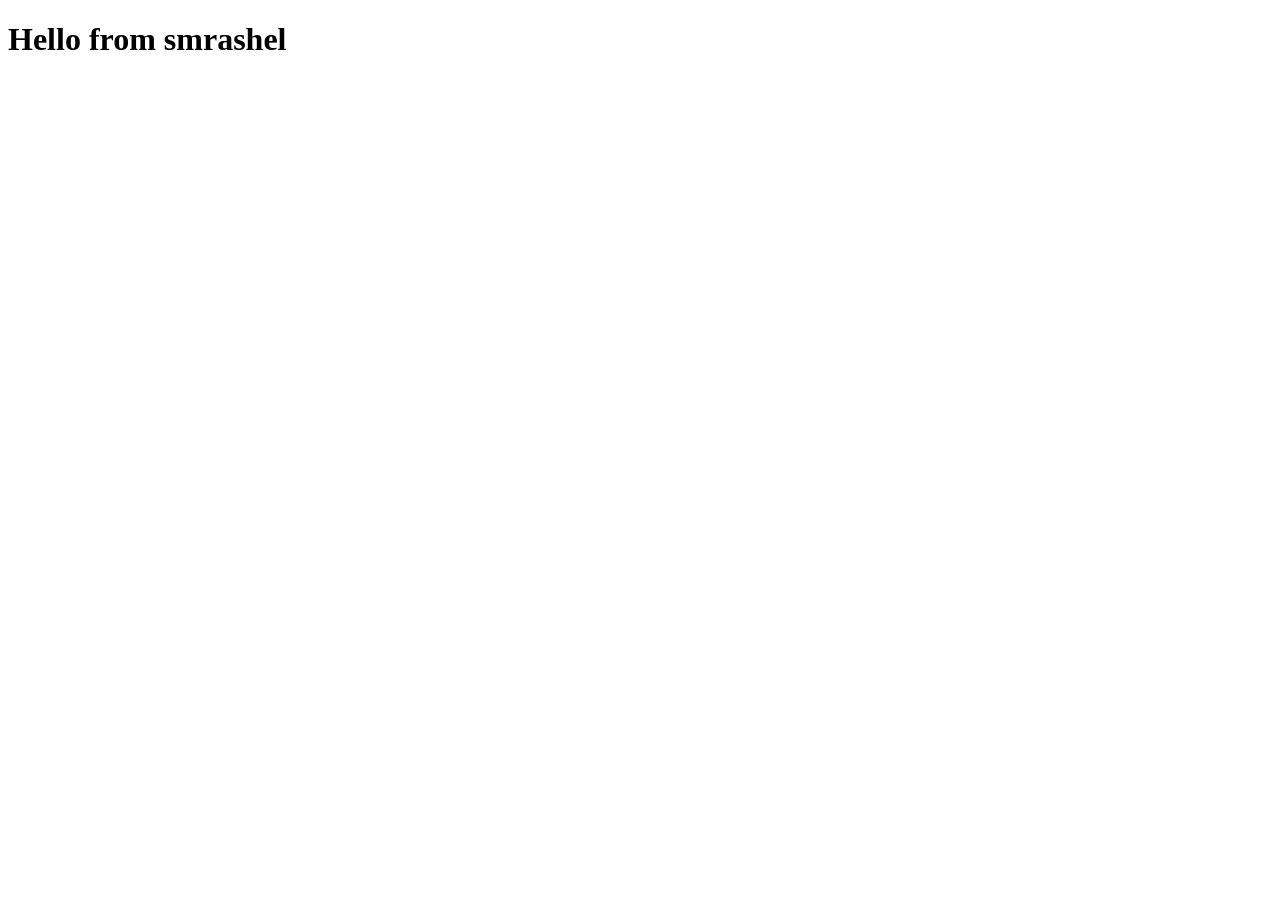
<file: index.html>
<!DOCTYPE html>
<html lang="en">
<head>
    <meta charset="UTF-8">
    <meta name="viewport" content="width=device-width, initial-scale=1.0">
    <title>Document</title>
</head>
<body>
    <h1>Hello from smrashel</h1>
</body>
</html>
</file>
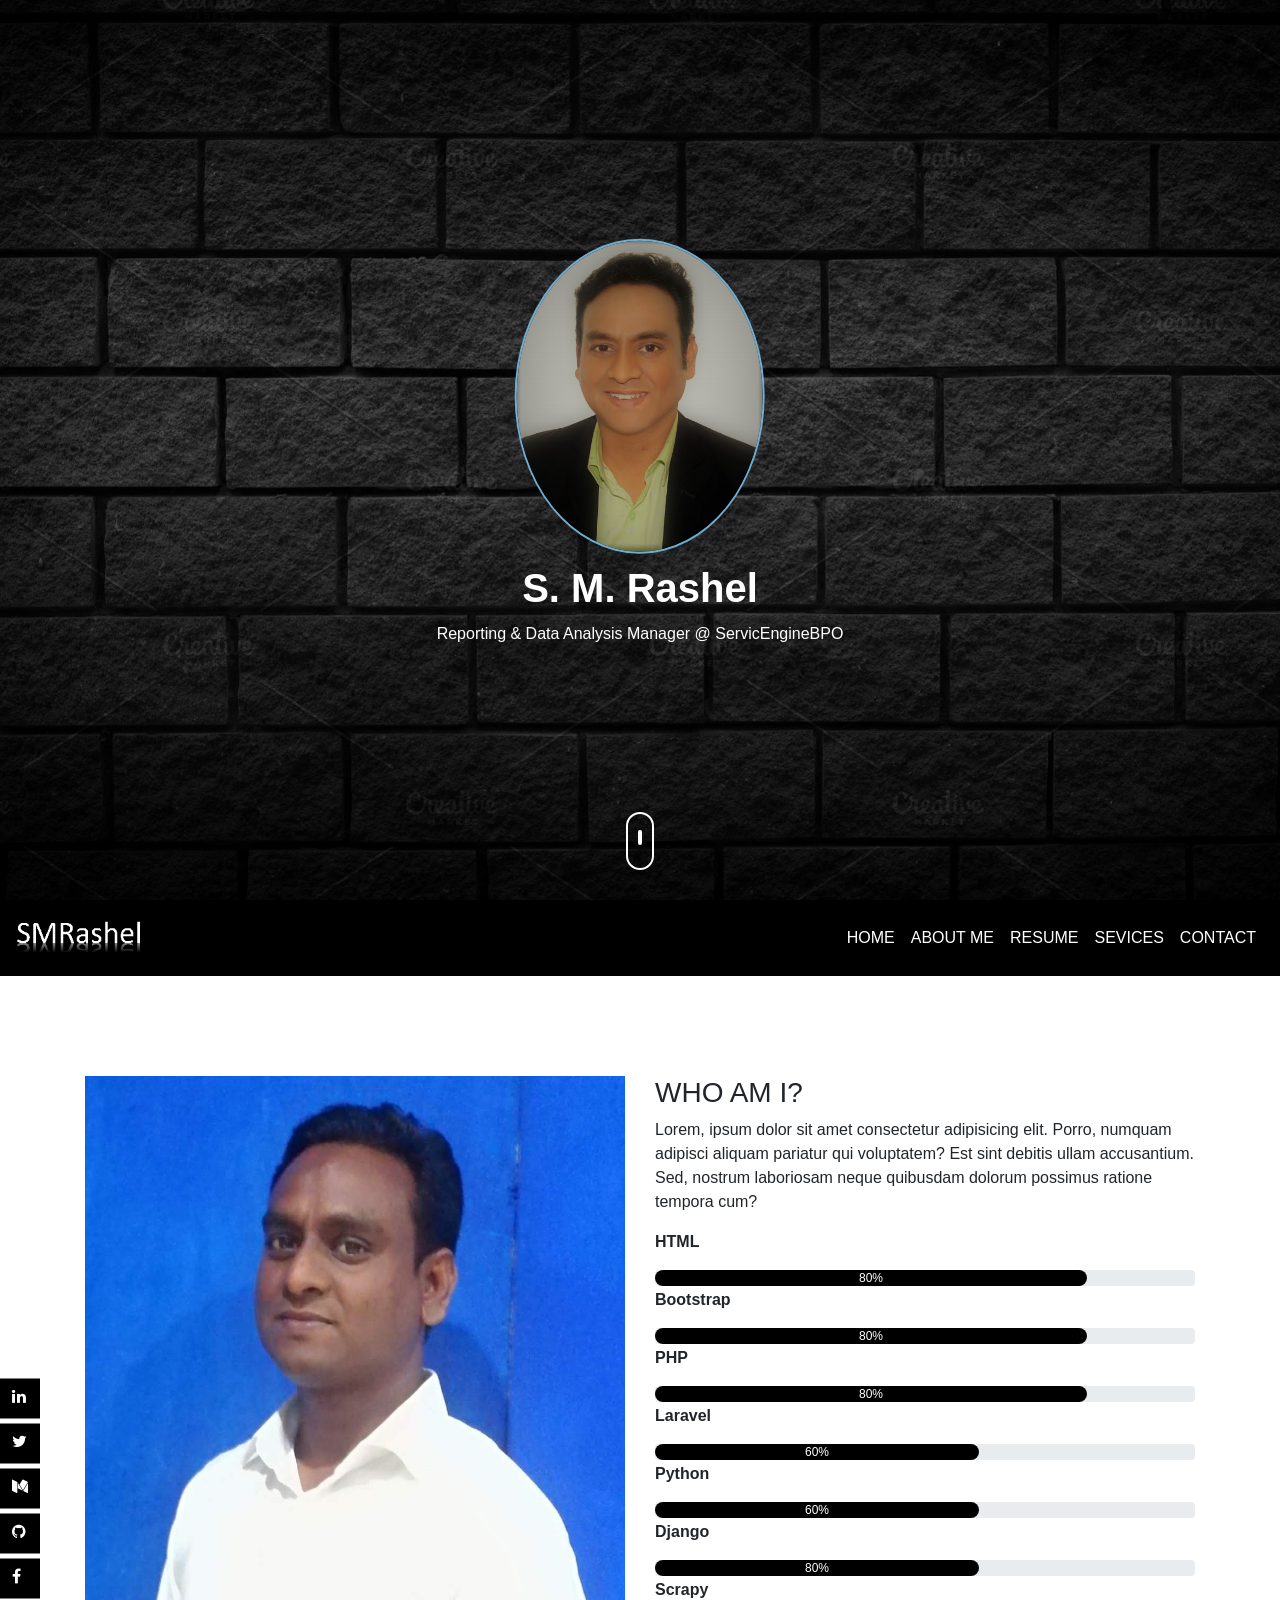
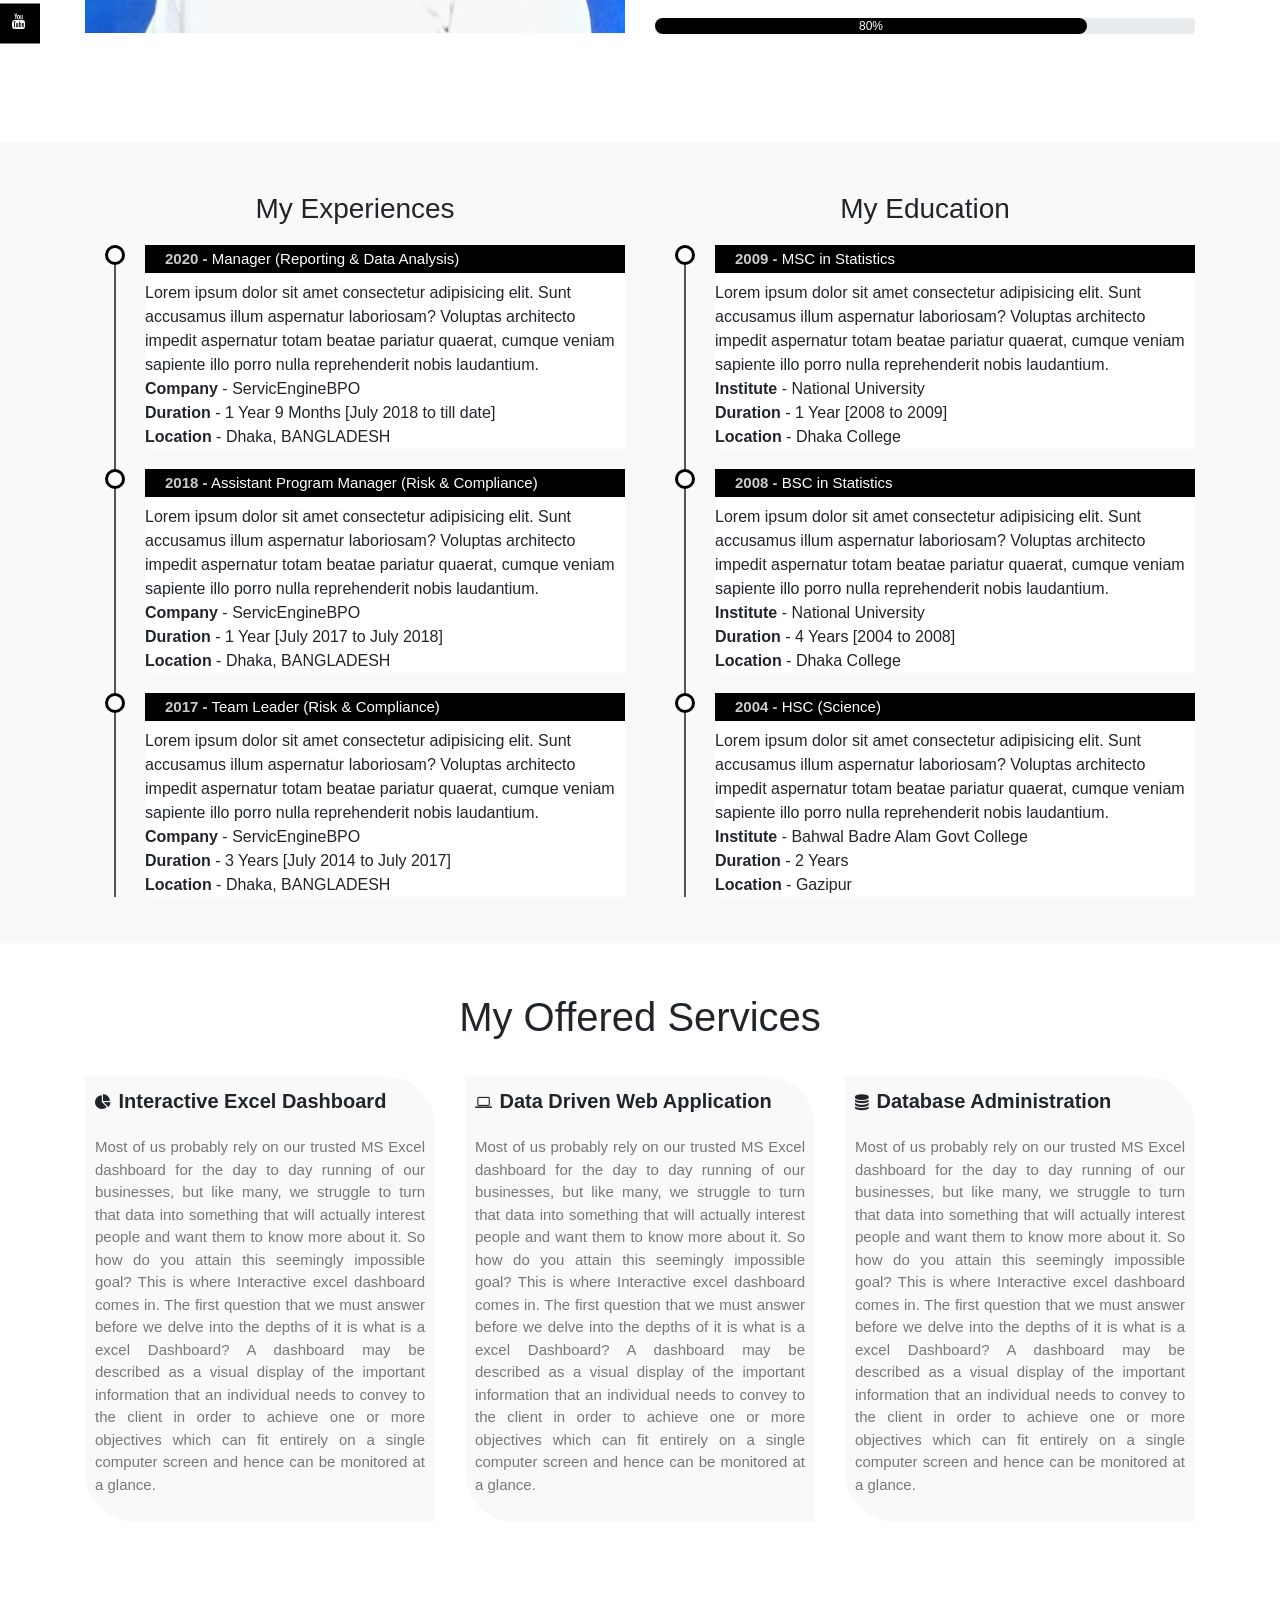
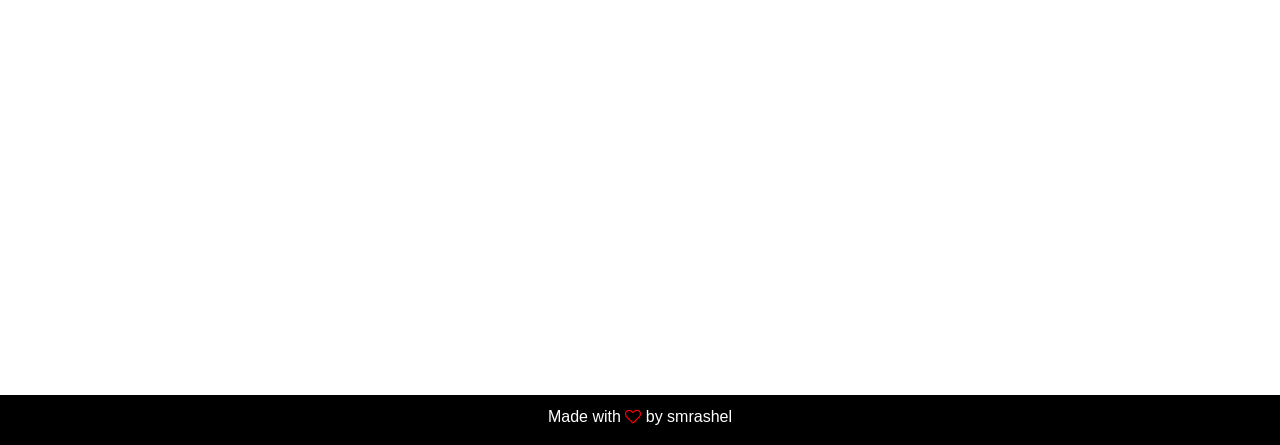
<file: portfolio/index.html>
<!DOCTYPE html>
<html lang="en">
<head>
    <meta charset="UTF-8">
    <meta name="viewport" content="width=device-width, initial-scale=1.0">
    <title>Resume</title>
    <link rel="stylesheet" href="css/style.css">
    <link rel="stylesheet" href="css/bootstrap.min.css">
    <link rel="stylesheet" href="https://stackpath.bootstrapcdn.com/font-awesome/4.7.0/css/font-awesome.min.css">
</head>
<body>
    <!-------------- Header Section --------------------->
    <section id="header">
        <div class="container text-center">
            <div class="user-box">
                <img src="images/user1.jpg" alt="">
                <h1>S. M. Rashel</h1>
                <p>Reporting & Data Analysis Manager @ ServicEngineBPO</p>
            </div>
            <div class="scroll-btn">
                <div class="scroll-bar">
                    <a href="#about">
                        <span></span>
                    </a>
                </div>
            </div>
        </div>
    </section>
    <!-------------- User-Info Section --------------------->
    <section id="user-info">
        <div class="nav-bar">
            <nav class="navbar navbar-expand-lg">
                <a class="navbar-brand" href="#"><img src="images/smrashel.png" alt="smrashel"></a>
                <button class="navbar-toggler" type="button" data-toggle="collapse" data-target="#navbarNav" aria-controls="navbarNav" aria-expanded="false" aria-label="Toggle navigation">
                    <i class="fas fa-bars"></i>
                </button>
                <div class="collapse navbar-collapse" id="navbarNav">
                  <ul class="navbar-nav ml-auto">
                    <li class="nav-item">
                      <a class="nav-link" href="#top">HOME</a>
                    </li>
                    <li class="nav-item">
                      <a class="nav-link" href="#about">ABOUT ME</a>
                    </li>
                    <li class="nav-item">
                      <a class="nav-link" href="#resume">RESUME</a>
                    </li>
                    <li class="nav-item">
                      <a class="nav-link" href="#services">SEVICES</a>
                    </li>
                    <li class="nav-item">
                        <a class="nav-link" href="#contact">CONTACT</a>
                      </li>
                  </ul>
                </div>
            </nav>
        </div>

          <!-------------- About --------------------->
          <div class="about container" id="about">
              <div class="row">
                <div class="col-md-6 text-center">
                    <img src="images/user2.jpg" class="profile-img img-fluid">
                </div>
                <div class="col-md-6">
                    <h3>
                        WHO AM I?                        
                    </h3>
                    <p>
                        Lorem, ipsum dolor sit amet consectetur adipisicing elit. Porro,
                        numquam adipisci aliquam pariatur qui voluptatem? Est sint debitis
                        ullam accusantium. Sed, nostrum laboriosam neque quibusdam dolorum
                        possimus ratione tempora cum?
                    </p>
                    <div class="skills-bar">
                        <p>HTML</p>
                        <div class="progress">
                            <div class="progress-bar" style="width: 80%;">
                                80%
                            </div>
                        </div>

                        <p>Bootstrap</p>
                        <div class="progress">
                            <div class="progress-bar" style="width: 80%;">
                                80%
                            </div>
                        </div>

                        <p>PHP</p>
                        <div class="progress">
                            <div class="progress-bar" style="width: 80%;">
                                80%
                            </div>
                        </div>

                        <p>Laravel</p>
                        <div class="progress">
                            <div class="progress-bar" style="width: 60%;">
                                60%
                            </div>
                        </div>

                        <p>Python</p>
                        <div class="progress">
                            <div class="progress-bar" style="width: 60%;">
                                60%
                            </div>
                        </div>

                        <p>Django</p>
                        <div class="progress">
                            <div class="progress-bar" style="width: 60%;">
                                80%
                            </div>
                        </div>

                        <p>Scrapy</p>
                        <div class="progress">
                            <div class="progress-bar" style="width: 80%;">
                                80%
                            </div>
                        </div>

                    </div>
                </div>
              </div>
          </div>
          <!-------------Social Icons------------------->

          <div class="social-icons">
            <ul>
                <a href=""> <li><i class="fa fa-linkedin"></i></li> </a>
                <a href=""> <li><i class="fa fa-twitter"></i></li> </a>
                <a href=""> <li><i class="fa fa-medium"></i></li> </a>
                <a href=""> <li><i class="fa fa-github"></i></li> </a>
                <a href=""> <li><i class="fa fa-facebook"></i></li> </a>
                <a href=""> <li><i class="fa fa-youtube"></i></li> </a>
            </ul>
          </div>

          <!--------------Resume------------>
          <div class="resume" id="resume">
            <div class="container">
                <div class="row">
                    <div class="col-md-6">
                        <h3 class="text-center">My Experiences</h3>
                        <ul class="timeline">
                            <li>
                                <h4><span>2020 -</span> Manager (Reporting & Data Analysis)</h4>
                                <p>
                                    Lorem ipsum dolor sit amet consectetur adipisicing elit. Sunt accusamus illum aspernatur laboriosam?
                                    Voluptas architecto impedit aspernatur totam beatae pariatur quaerat,
                                    cumque veniam sapiente illo porro nulla reprehenderit nobis laudantium. <br>
                                    <b>Company</b> - ServicEngineBPO <br>
                                    <b>Duration</b> - 1 Year 9 Months [July 2018 to till date] <br>
                                    <b>Location</b> - Dhaka, BANGLADESH <br>
                                </p>
                            </li>

                            <li>
                                <h4><span>2018 -</span> Assistant Program Manager (Risk & Compliance)</h4>
                                <p>
                                    Lorem ipsum dolor sit amet consectetur adipisicing elit. Sunt accusamus illum aspernatur laboriosam?
                                    Voluptas architecto impedit aspernatur totam beatae pariatur quaerat,
                                    cumque veniam sapiente illo porro nulla reprehenderit nobis laudantium. <br>
                                    <b>Company</b> - ServicEngineBPO <br>
                                    <b>Duration</b> - 1 Year [July 2017 to July 2018] <br>
                                    <b>Location</b> - Dhaka, BANGLADESH <br>
                                </p>
                            </li>

                            <li>
                                <h4><span>2017 -</span> Team Leader (Risk & Compliance)</h4>
                                <p>
                                    Lorem ipsum dolor sit amet consectetur adipisicing elit. Sunt accusamus illum aspernatur laboriosam?
                                    Voluptas architecto impedit aspernatur totam beatae pariatur quaerat,
                                    cumque veniam sapiente illo porro nulla reprehenderit nobis laudantium. <br>
                                    <b>Company</b> - ServicEngineBPO <br>
                                    <b>Duration</b> - 3 Years [July 2014 to July 2017] <br>
                                    <b>Location</b> - Dhaka, BANGLADESH <br>
                                </p>
                            </li>

                        </ul>
                    </div>

                    <div class="col-md-6">
                        <h3 class="text-center">My Education</h3>
                        <ul class="timeline">
                            <li>
                                <h4><span>2009 -</span> MSC in Statistics</h4>
                                <p>
                                    Lorem ipsum dolor sit amet consectetur adipisicing elit. Sunt accusamus illum aspernatur laboriosam?
                                    Voluptas architecto impedit aspernatur totam beatae pariatur quaerat,
                                    cumque veniam sapiente illo porro nulla reprehenderit nobis laudantium. <br>
                                    <b>Institute</b> - National University <br>
                                    <b>Duration</b> - 1 Year [2008 to 2009]<br>
                                    <b>Location</b> - Dhaka College <br>
                                </p>
                            </li>

                            <li>
                                <h4><span>2008 -</span> BSC in Statistics</h4>
                                <p>
                                    Lorem ipsum dolor sit amet consectetur adipisicing elit. Sunt accusamus illum aspernatur laboriosam?
                                    Voluptas architecto impedit aspernatur totam beatae pariatur quaerat,
                                    cumque veniam sapiente illo porro nulla reprehenderit nobis laudantium. <br>
                                    <b>Institute</b> - National University <br>
                                    <b>Duration</b> - 4 Years [2004 to 2008] <br>
                                    <b>Location</b> - Dhaka College <br>
                                </p>
                            </li>

                            <li>
                                <h4><span>2004 -</span> HSC (Science)</h4>
                                <p>
                                    Lorem ipsum dolor sit amet consectetur adipisicing elit. Sunt accusamus illum aspernatur laboriosam?
                                    Voluptas architecto impedit aspernatur totam beatae pariatur quaerat,
                                    cumque veniam sapiente illo porro nulla reprehenderit nobis laudantium. <br>
                                    <b>Institute</b> - Bahwal Badre Alam Govt College <br>
                                    <b>Duration</b> - 2 Years<br>
                                    <b>Location</b> - Gazipur <br>
                                </p>
                            </li>

                        </ul>
                    </div>
                </div>
            </div>
          </div>
          <!------------------Services----------------->
          <div class="services" id="services">
            <div class="container">
                <h1 class="text-center">My Offered Services</h1>
                <div class="row">
                    <div class="col-md-4">
                        <div class="services-box">
                            <i class="fa fa-pie-chart"></i> <span>Interactive Excel Dashboard</span>
                            <p>
                                Most of us probably rely on our trusted MS Excel dashboard for the day to day running of our businesses,
                                but like many, we struggle to turn that data into something that will actually interest people
                                and want them to know more about it. So how do you attain this seemingly impossible goal?
                                This is where Interactive excel dashboard comes in. The first question that we must answer before we
                                delve into the depths of it is what is a excel Dashboard? A dashboard may be described as a visual
                                display of the important information that an individual needs to convey to the client in order to
                                achieve one or more objectives which can fit entirely on a single computer screen and hence can be
                                monitored at a glance.
                            </p>
                        </div>
                    </div>
                    <div class="col-md-4">
                        <div class="services-box">
                            <i class="fa fa-laptop"></i></i> <span>Data Driven Web Application</span>
                            <p>
                                Most of us probably rely on our trusted MS Excel dashboard for the day to day running of our businesses,
                                but like many, we struggle to turn that data into something that will actually interest people
                                and want them to know more about it. So how do you attain this seemingly impossible goal?
                                This is where Interactive excel dashboard comes in. The first question that we must answer before we
                                delve into the depths of it is what is a excel Dashboard? A dashboard may be described as a visual
                                display of the important information that an individual needs to convey to the client in order to
                                achieve one or more objectives which can fit entirely on a single computer screen and hence can be
                                monitored at a glance.
                            </p>
                        </div>
                    </div>
                    <div class="col-md-4">
                        <div class="services-box">
                            <i class="fa fa-database"></i> <span>Database Administration</span>
                            <p>
                                Most of us probably rely on our trusted MS Excel dashboard for the day to day running of our businesses,
                                but like many, we struggle to turn that data into something that will actually interest people
                                and want them to know more about it. So how do you attain this seemingly impossible goal?
                                This is where Interactive excel dashboard comes in. The first question that we must answer before we
                                delve into the depths of it is what is a excel Dashboard? A dashboard may be described as a visual
                                display of the important information that an individual needs to convey to the client in order to
                                achieve one or more objectives which can fit entirely on a single computer screen and hence can be
                                monitored at a glance.
                            </p>
                        </div>
                    </div>
                </div>
            </div>
          </div>
          <!------------Contact------------------>
          <div class="contact" id="contact">
              <div class="container text-center">
                  <h1>Contact Me</h1>
                  <p class="text-center">
                    If you think I can be of any help in your needs, please don't hesitate to contact me.
                  </p>
                  <div class="row">
                      <div class="col-md-4">
                          <i class="fa fa-phone"></i> <br>
                          <p>+8801770510903</p>
                      </div>
                      <div class="col-md-4">
                        <i class="fa fa-envelope"></i> <br>
                        <p>smrashel.sebpo@gmail.com</p>
                    </div>
                    <div class="col-md-4">
                        <i class="fa fa-firefox"></i> <br>
                        <p>https://smrashel.github.io/portfolio/</p>
                    </div>
                  </div>
                  <button type="button" class="btn btn-primary">
                    <i class="fa fa-download"></i>
                    Resume
                  </button>
                  <button type="button" class="btn btn-primary">
                    <i class="fa fa-rocket"></i>
                    Hire Me
                  </button>
              </div>
              <div class="footer text-center">
                  <p> Made with <i class="fa fa-heart-o"></i> by smrashel </p>
              </div>
          </div>
    </section>
    <!---------------------Smooth Scroll---------------------------------->
    <script src="js/smooth-scroll.js"></script>
    <script>
        var scroll = new SmoothScroll('a[href*="#"]');
    </script>
</body>

<script src="js/jquery-3.3.1.slim.min.js"></script>
<script src="js/popper.min.js"></script>
<script src="js/bootstrap.min.js"></script>

</html>
</file>
<file: portfolio/css/style.css>
body
{
    margin: 0;
    padding: 0;
    font-family: sans-serif;
}
/*----------------------Header CSS--------------*/
#header
{
    height: 100vh;
    background: linear-gradient(rgba(0,0,0,0.6), rgba(0,0,0,0.6)), url(background.jpg);
    background-position: center;
    background-size: cover;
    background-attachment: fixed;
}
.user-box
{
    top:50%;
    left: 50%;
    transform: translate(-50%, -50%);
    position: absolute;
}
.user-box img
{
    border-radius: 50%;
    width: 250px;
    border:2px solid #6caed5;
}
.user-box h1
{
    color: #fff;
    font-weight: bold;
    margin: 10px;
}
.user-box p
{
    color: #fff;
}
.scroll-btn
{
    bottom: 30px;
    position: absolute;
    left: 50%;
    transform: translate(-50%);
    border: 2px solid #fff;
    padding: 10px 10px 20px;
    border-radius: 30px;
}
.scroll-bar span
{
    border: 2px solid #fff;
    font-size: 10px;
    border-radius: 30px;
}
.scroll-bar
{
    animation: mover 1s infinite alternate;
}
@keyframes mover
{
    0%{transform: translateY(0);}
    100%{transform: translateY(10px);}
}
/*------About-----*/

.about
{
    padding-top: 100px;
    margin-bottom: -130px;
}
.profile-img
{
    height: 400px;

}
.nav-bar
{
    top: 0;
    position: sticky;
    z-index: 2;
}
.nav-bar
{
    background-color: rgba(0, 0, 0);
}
.navbar-brand img
{
    height: 50px;
}
.nav-bar .fa-bars
{
    font-size: 35px;
    color: #fff;
}
.navbar-toggler
{
    outline: none !important;
}
.navbar-nav
{
    float: right;
    text-align: right;
}
.nav-link
{
    color: #fff !important;
}
.skills-bar p
{
    margin-bottom: 6;
    font-weight: 600;
}
.progress
{
    border-radius: 16px;
    margin-bottom: 2px;
}
.progress-bar
{
    border-radius: 16px;
    background: #000 !important;
}

/*----------------Resume-------------*/
.resume
{
    margin-top: -50px;
    padding-top: 50px;
    padding-bottom: 30px;
    background: #f9f9f9;
}
.resume h3{
    margin-bottom: 20px;

}
.timeline
{
    list-style-type: none;
    position: relative;
}
.timeline:before
{
    content: '';
    background: #555;
    display: inline-block;
    position: absolute;
    left: 29px;
    width: 2px;
    height: 100%;
    z-index: 1;
}
.timeline li
{
    margin-top: 20px;
    margin-bottom: 20;
    margin-left: 20px;
    background: #fff;
}
.timeline li h4
{
    background-color: #000;
    padding: 5px 0 5px 20px;
    color: #fff;
    font-size: 15px;
}
.timeline li h4 span
{
    font-weight: bold;
    color: #ccc;
}
.timeline li::before
{
    content: '';
    background: #fff;
    display: inline-block;
    position: absolute;
    border-radius: 50%;
    border: 3px solid #000;
    left: 20px;
    width: 20px;
    height: 20px;
    z-index: 1;
}

/*-----------Services-------------*/
.services
{
    padding-top: 50px;
    padding-bottom: 50px;
}
.services h1
{
    margin-bottom: 15px;
}
.services-box
{
    background: #f9f9f9;
    padding: 10px;
    margin-top: 20px;
    border-top-right-radius: 50px;
    border-bottom-left-radius: 50px;

}
.services-box fa
{
    margin: 0 10ox;
    font-size: 20px;
}
.services-box span
{
    margin: 3px;
    font-size: 20px;
    font-weight: bold;
}
.services-box p
{
    font-size: 15px;
    margin-top: 20px;
    color: #777;
    text-align: justify;
    text-justify: inter-word;
}
.services-box:hover
{
    background: #000;
    color: #fff;
    border-top-right-radius: 0;
    border-bottom-left-radius: 50px;
    transition: 1s;
}
.services-box p:hover
{
    color: #fff;
}

/*-----------------------------Contact--------*/
.contact
{
    padding-top: 50px;
    background: linear-gradient(rgba(0,0,0,0.8), rgba(0,0,0,0.8)), url(background2.jpg);
    background-position: center;
    background-size: cover;
    background-attachment: fixed;
    color: #fff;
}
.contact .row
{
    padding: 30px 0;
    font-size: 22px;
}
.contact .col-md-4 .fa
{
    padding: 10px;
    font-size: 40px;
}
.contact .btn
{
    padding: 10px 25px 10px 25px;
    margin: 5px;
    border-radius: 30px;
    border: 2px solid #fff;
    background: transparent;
}
.contact .btn:focus
{
    box-shadow: none !important;    
}
.contact .btn:hover
{
    border: 2px solid #000 !important;
    background: #000 !important;
    transition: 0.6s;
}
.contact .btn .fa
{
    margin-right: 10px;
}
.footer
{
    background: #000;
    height: 50px;
    margin-top: 50px;
    color: #fff;
    padding-top: 10px;
}
.footer .fa
{
    color: red;
}
/*-----------Social Icons----------------*/
.social-icons
{
    top: 50%;
    transform: translateY(-50%);
    position: sticky;
    z-index: 1;
    width: 80px;
}
.social-icons ul
{
    padding: initial;    
}
.social-icons ul li
{
    height: 40px;
    width: 40px;
    list-style-type: none;
    padding-left: 12px;
    padding-top: 6px;
    margin-top: 5px;
    color: #fff;
    background: #000;
}
.social-icons ul li:hover
{
    padding-left: 30px;
    width: 80px;
    transition: 1s;
}
</file>
